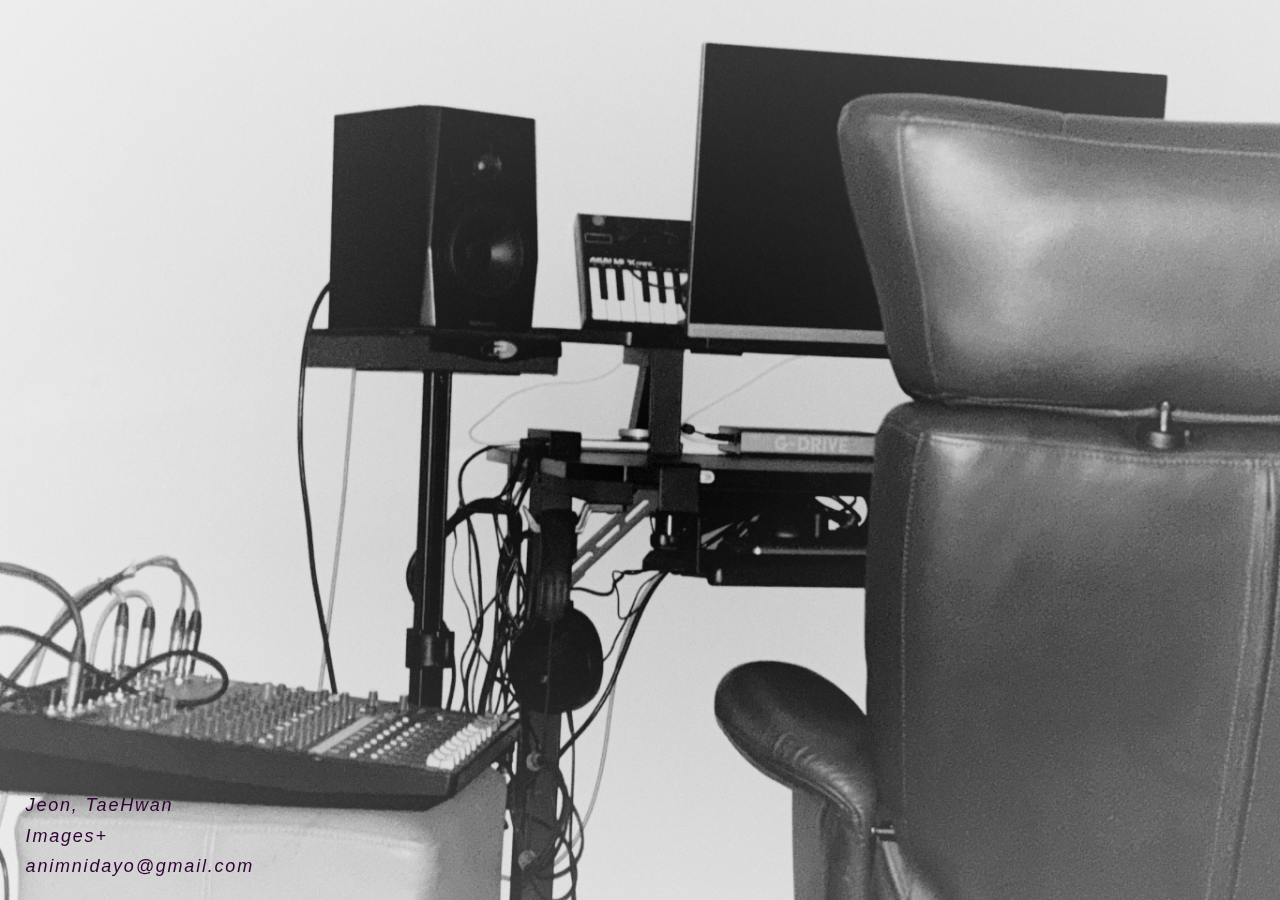
<file: website_cleanup/index.html>
<!DOCTYPE html>
<html lang="en">
  
  <head>
  
    <title> Jeon, TaeHwan</title>
   
    <link rel="shortcut icon" href="img/01.ico"> 
    
    <link rel='stylesheet' type="text/css"
 
    href='styles-type.css'>
   
  </head>

 <body>
  
  
  <style>
body{

background-image: url("img/frt.jpg");
background-repeat: no-repeat;
background-position: center;
background-attachment: fixed;
background-size: cover;



}



  </style>
     
  
  
    <body>


    <div class="btm-menu">
    
  
      
      <a href="http://jeonth.com"> <div class="main">Jeon, TaeHwan</div> </a>  
      
      
    <a href="http://jeonth.com/images/"> <div class="images">Images+</div> </a>
      
      <a href="mailto:animnidayo@gmail.com"> <div class="mail">animnidayo@gmail.com</div> </a>
    
    
      
    </div>

  
</body>


  </html>
</file>
<file: website_cleanup/styles-type.css>
body, html 


#top{margin-left: 20%;
  font-size: 0.001rem;
  text-align: left;
  
  
  
  
  } 
  #left{
    position: fixed;
    width: calc(100%);
    left: 0;
    bottom: 0%;
    text-align: right;
    font-size: 0.01rem;
  
    padding-left: 0px;
    background: rgba(255, 255, 255, 0);
    padding: 8px  0px 0px;
    height: auto;
    vertical-align: middle;
    padding-top: 2px;
    padding-bottom: 2px
   
  }
  
  body {
  
    display: flex;
    justify-content: center;
    align-items: center;  
    transition: 1s;
    background: #000000;
    color: #1f1f1f;
    background: rgb(0,0,0);
  background: radial-gradient(circle, rgba(0,0,0,1) 0%, rgba(255,255,255,1) 100%, rgba(255,255,255,1) 100%);

  }
  
  body.bw {
    
    background: #ffffff;
    color: #dadada;
    background: rgb(255,255,255);
  background: radial-gradient(circle, rgba(255,255,255,1) 0%, rgba(0,0,0,1) 100%);
  
  }
  
  
.fimg { 
  
  display: block;
  max-width : 100%;
  max-height:  100%;
  margin: auto;
    margin-left: auto;
    margin-right: auto;
  overflow: auto;
align-self: center;
opacity: 35%;
position: fixed;
right: 0;
top: 0;
backdrop-filter: blur;

}



  body {
    margin: 0;
    padding: 0;
    font-family: 'Gill Sans', 'Gill Sans MT', 'Calibri', 'Trebuchet MS', sans-serif ;
    
    font-weight: normal;
  
    font-size: 15px;
    line-height: 1.7;
    word-break: keep-all;
  }


  a {
    text-decoration: none;
    color: rgb(47, 0, 52);
  }

  .btm-menu :hover {
    color: rgb(126, 0, 126);
    
  }


  .btm-menu {
    position: fixed;
    width: calc(100%);
    height: fit-content;
    left: 2%;
    bottom: 2%;
    padding-left: 0px;
    padding-top: 0px;
    padding-bottom: 0px;
   
    z-index: 4;
     font-weight: 400;
    letter-spacing: 0.1em;
    font-size: large;
    font-style: italic;
   
    
    display: block ;


  }

  
  .italic, .clicked {
  font-family: 'Gill Sans', 'Gill Sans MT', Calibri, 'Trebuchet MS', sans-serif;
	font-weight: 900;
	font-style: italic;
  letter-spacing: 0.3rem;
  font-size: small;
  
 
  }


  
  
  img {
    width: 100%;
    height: auto;
  }
</file>
